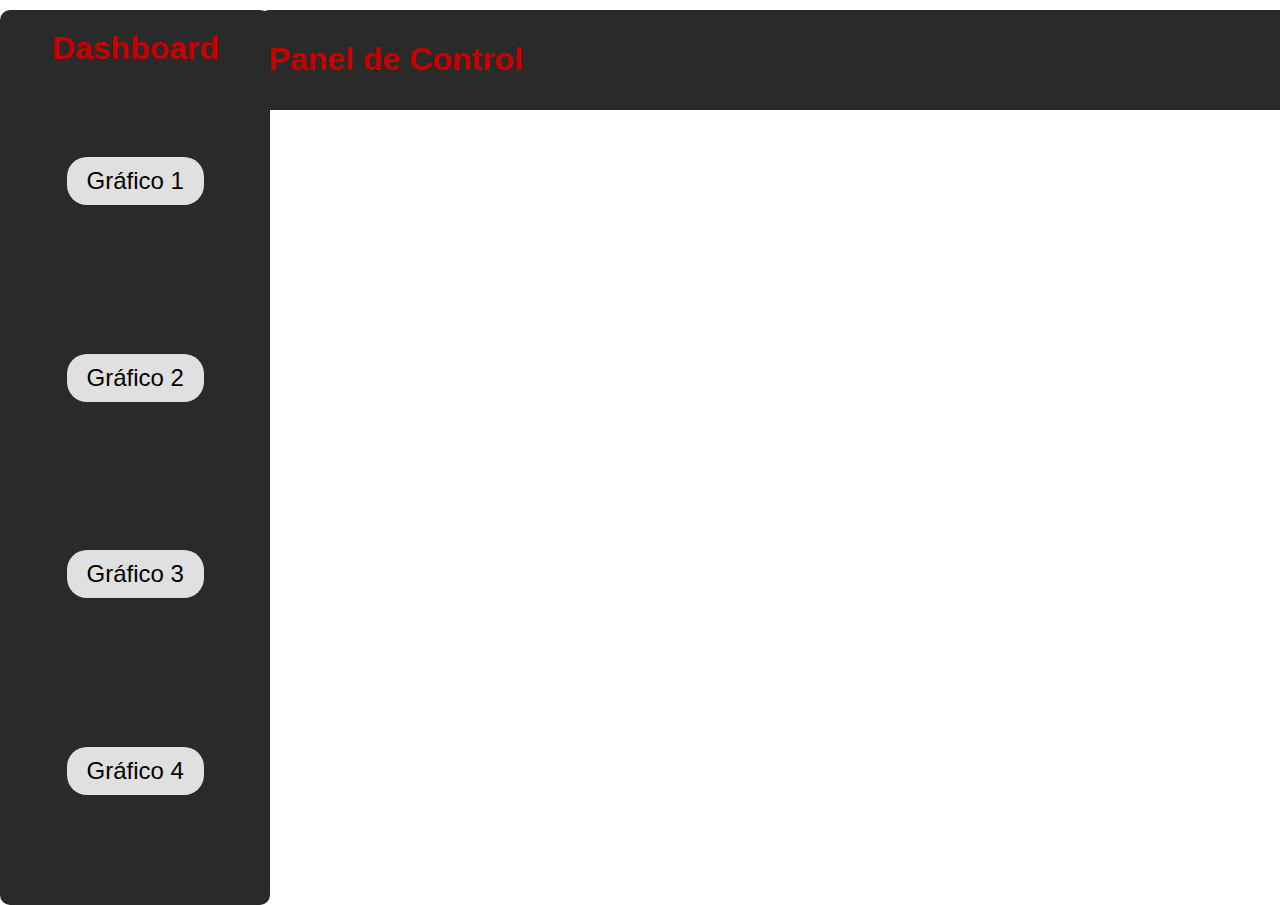
<file: Proyectos_CSS/IgnacioCarrillo_ASIR1/Dashboard/index.html>
<!DOCTYPE html>

<!-- 
Nombre: [Ignacio Carrillo] 
Curso: [ASIR1] 
Fecha: [07/03/2025] 
Ejercicio: [Ejercicio Dashboard] 
-->

<html lang="es">
<head>
    <meta charset="UTF-8">
    <link rel="stylesheet" href="styles.css">
</head>
<body>
    <div class="barra-izq">
        <h1>Dashboard</h1>
        <ul>
            <li><a href="#" data-target="tarjeta1">Gráfico 1</a></li>
            <li><a href="#" data-target="tarjeta2">Gráfico 2</a></li>
            <li><a href="#" data-target="tarjeta3">Gráfico 3</a></li>
            <li><a href="#" data-target="tarjeta4">Gráfico 4</a></li>
        </ul>
    </div>
    <header>
        <h1>Panel de Control</h1>
        <button id="cambiar-brillo">Modo Oscuro</button>
    </header>
    
    <main>
    <div class="tarjetas" id="tarjeta1"><img src="/Proyectos_CSS/IgnacioCarrillo_ASIR1/Dashboard/imagenes/grafica1.png" style="width: 100%; border-radius: 5px;"></div>
    <div class="tarjetas" id="tarjeta2"><img src="/Proyectos_CSS/IgnacioCarrillo_ASIR1/Dashboard/imagenes/grafica2.png" style="width: 100%; border-radius: 5px; margin-top: 15px; "></div>
    <div class="tarjetas" id="tarjeta3"><img src="/Proyectos_CSS/IgnacioCarrillo_ASIR1/Dashboard/imagenes/grafica3.png" style="width: 100%; border-radius: 5px;"></div>
    <div class="tarjetas" id="tarjeta4"><img src="/Proyectos_CSS/IgnacioCarrillo_ASIR1/Dashboard/imagenes/grafica5.png" style="width: 100%; border-radius: 5px; margin-top: 15px;"></div>
    </main>

    <div class="overlay" id="overlay"></div> <!-- esto lo hago para crear un overlay para la animacion de las tarjetas al pulsar el link-->

    <script> 
        const toggleButton = document.getElementById('cambiar-brillo');
        toggleButton.addEventListener('click', () => {
            document.body.classList.toggle('dark-mode');
        });

        const links = document.querySelectorAll('.barra-izq a');

        const overlay = document.getElementById('overlay');
        links.forEach(link => {
            link.addEventListener('click', (event) => {
                event.preventDefault();
                const targetId = link.getAttribute('data-target');
                const targetCard = document.getElementById(targetId);              
                overlay.style.display = 'block'; 
                targetCard.classList.add('expanded'); // esto es para expandir la imagen/grafica
                overlay.addEventListener('click', () => {
                    targetCard.classList.remove('expanded');
                    overlay.style.display = 'none'; // esto para ocultar el overlay
                });
            });
        });
    </script>
    <!-- Este script en javascript nos va a permite el poder cambiar de modo claro a modo oscuro y el tema de la expansion de las imagenes -->
</body>
</html>
</file>
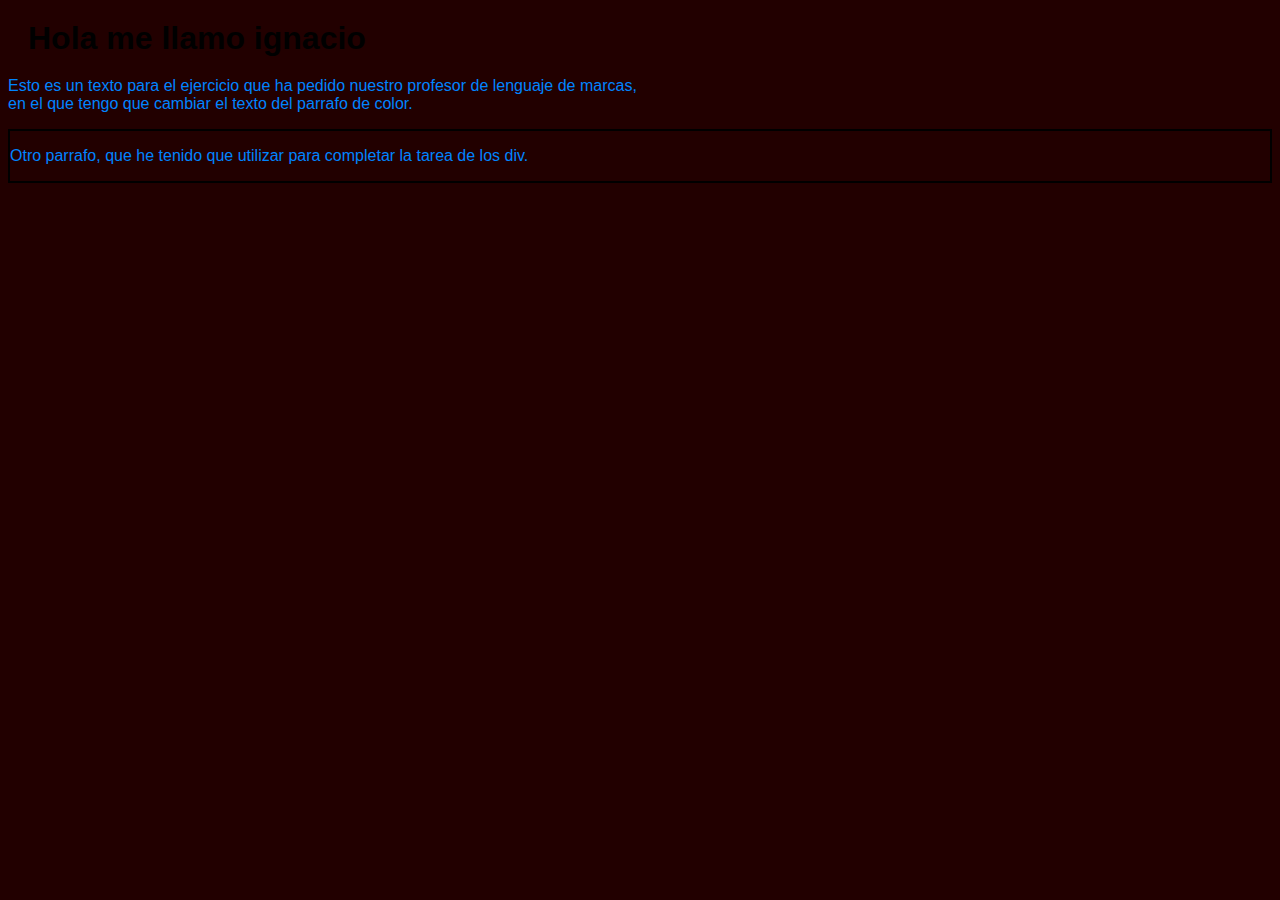
<file: Proyectos_CSS/IgnacioCarrillo_ASIR1/Ejercicio_01/index.html>
<!DOCTYPE html>
<!-- 
Nombre: [Ignacio Carrillo] 
Curso: [ASIR1] 
Fecha: [04/03/2025] 
Ejercicio: [Ejercicio 1] 
-->
<html lang="es">
<head>
    <meta charset="UTF-8">
    <link rel="stylesheet" href=styles.css> <!-- Nos permite usar css externo -->
<body>
    <h1>Hola me llamo ignacio</h1> <!-- Crea un titulo con h1 -->
    <p>Esto es un texto para el ejercicio que ha pedido nuestro profesor de lenguaje de marcas,<br> en el que tengo que cambiar el texto del parrafo de color.</p>
    <div>
        <p>Otro parrafo, que he tenido que utilizar para completar la tarea de los div.</p> <!-- con la etiqueta p creamos un parrafo -->
    </div>
</body>
</file>
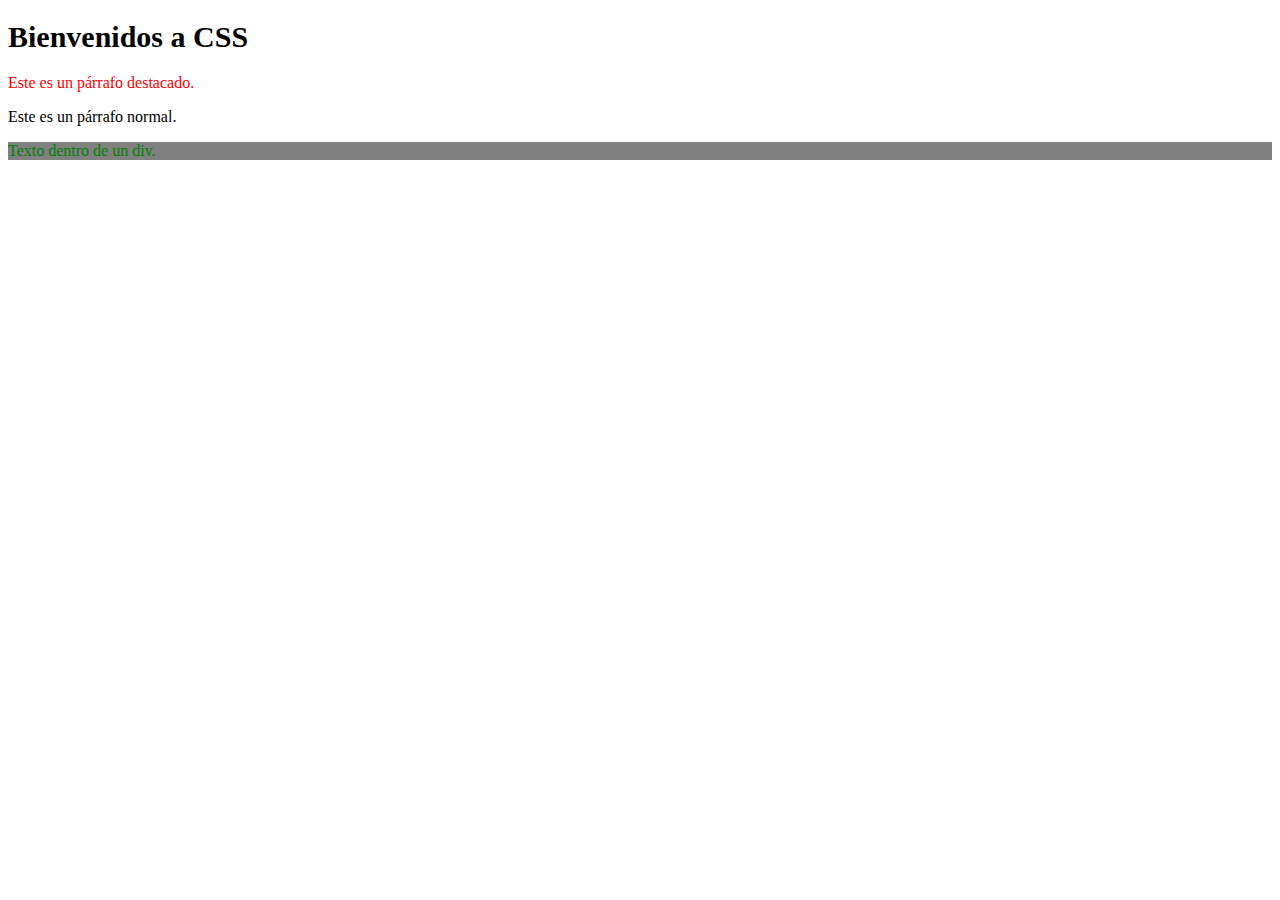
<file: Proyectos_CSS/IgnacioCarrillo_ASIR1/Ejercicio_02/index.html>
<!DOCTYPE html>
<!-- 
Nombre: [Ignacio Carrillo] 
Curso: [ASIR1] 
Fecha: [04/03/2025] 
Ejercicio: [Ejercicio 2] 
-->
<html lang="es">
<head>
    <meta charset="UTF-8">
    <meta name="viewport" content="width=device-width, initial-scale=1.0">
    <title>Ejercicio CSS</title>
    <link rel="stylesheet" href="styles.css"> <!-- Nos permite usar css externo -->
</head>
<body>
    <h1>Bienvenidos a CSS</h1>
    <p class="destacado">Este es un párrafo destacado.</p> <!-- Utilizo class, para luego poderle cambiar el color solo a este parrafo el color -->
    <p>Este es un párrafo normal.</p>
    <div id="caja">
        <p>Texto dentro de un div.</p>
    </div>
</body>
</html>
</file>
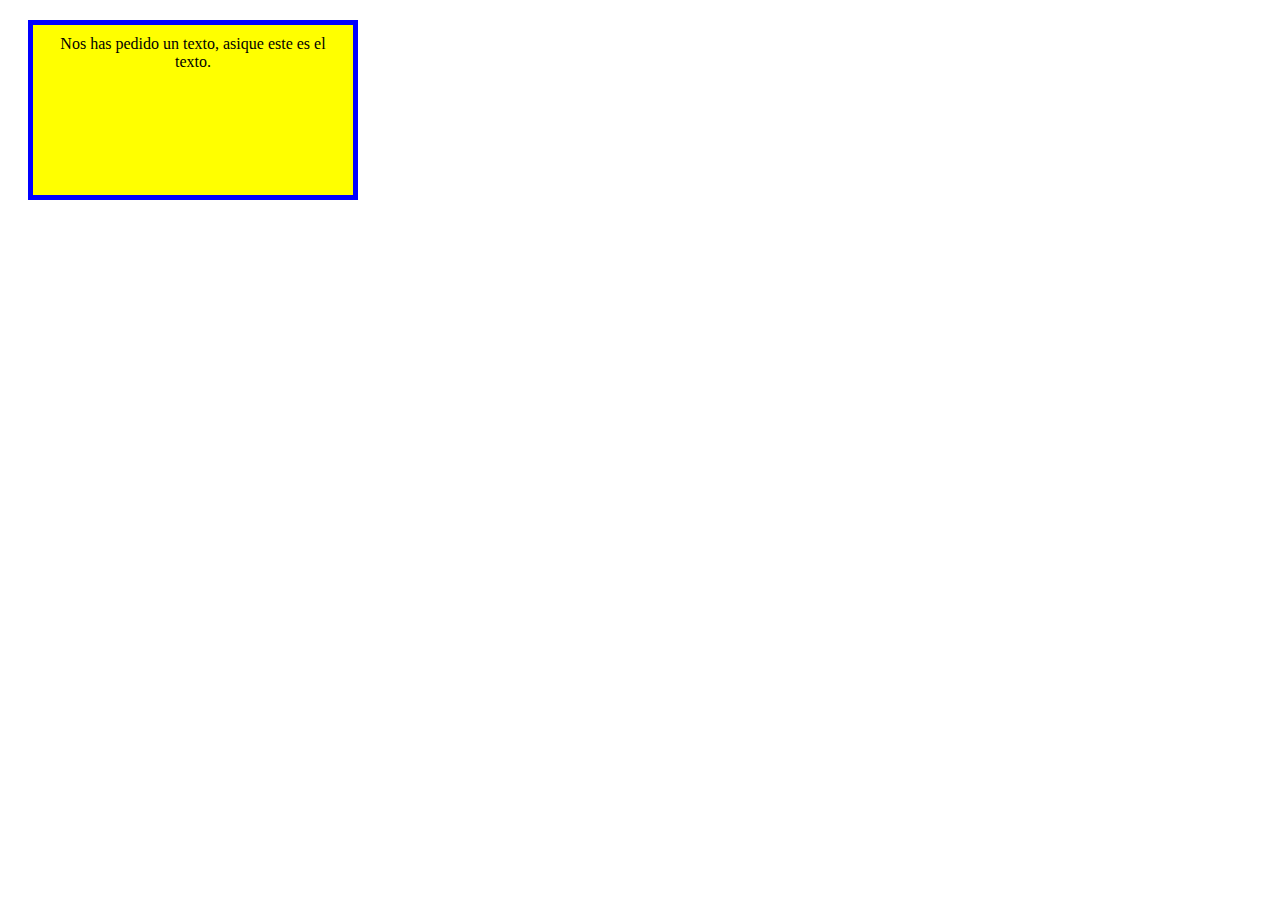
<file: Proyectos_CSS/IgnacioCarrillo_ASIR1/Ejercicio_03/index.html>
<!DOCTYPE html>
<!-- 
Nombre: [Ignacio Carrillo] 
Curso: [ASIR1] 
Fecha: [04/03/2025] 
Ejercicio: [Ejercicio 3] 
-->
<html lang="es">
<head>
    <meta charset="UTF-8">
    <link rel="stylesheet" href="styles.css"> <!-- Nos permite usar css externo -->
</head>
<body>
    <div class="cajaej3">
        Nos has pedido un texto, asique este es el texto.
    </div>
</body>
</html>
</file>
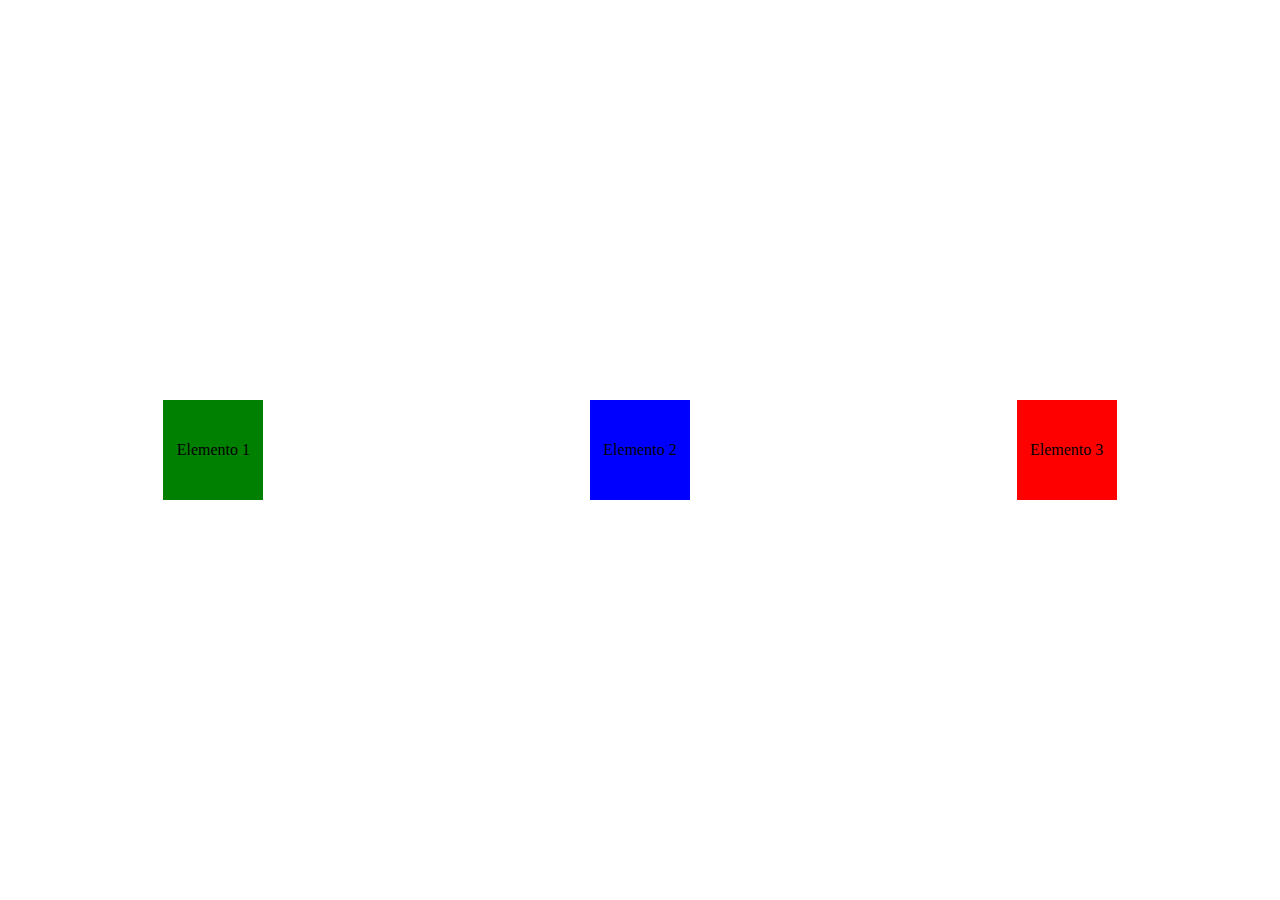
<file: Proyectos_CSS/IgnacioCarrillo_ASIR1/Ejercicio_04/index.html>
<!DOCTYPE html>
<!-- 
Nombre: [Ignacio Carrillo] 
Curso: [ASIR1] 
Fecha: [05/03/2025] 
Ejercicio: [Ejercicio 4] 
-->
<html lang="es">
<head>
    <meta charset="UTF-8">
    <link rel="stylesheet" href="styles.css"> <!-- Nos permite usar css externo -->
</head>
<body>
    <div class="contenedor"> <!-- creo un contenedor para meter dentro los elementos que pides en el ejercicio -->
        <div class="objetos" id="elemento1">Elemento 1</div>
        <div class="objetos" id="elemento2">Elemento 2</div>
        <div class="objetos" id="elemento3">Elemento 3</div>
    </div>
</body>
</html>
</file>
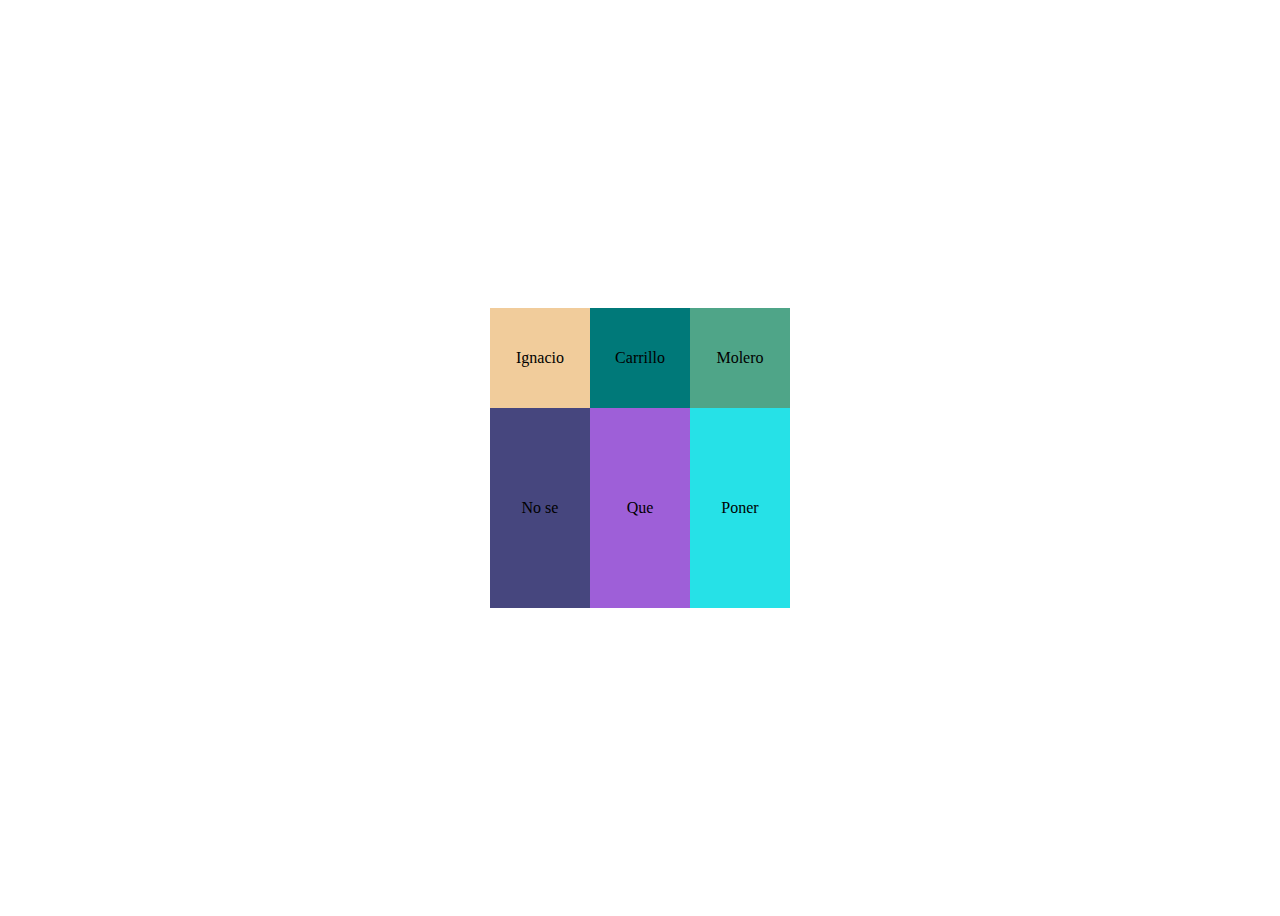
<file: Proyectos_CSS/IgnacioCarrillo_ASIR1/Ejercicio_05/index.html>
<!DOCTYPE html>

<!-- 
Nombre: [Ignacio Carrillo] 
Curso: [ASIR1] 
Fecha: [05/03/2025] 
Ejercicio: [Ejercicio 5] 
-->

<html lang="es">
<head>
    <meta charset="UTF-8">
    <link rel="stylesheet" href="styles.css"> <!-- Nos permite usar css externo -->
</head>
<body>
    <div class="contenedor"> <!-- creo un contenedor para crear la cuadricula que indicas en el ejercicio -->
        <div class="objetos" id="elemento1">Ignacio</div>
        <div class="objetos" id="elemento2">Carrillo</div>
        <div class="objetos" id="elemento3">Molero</div>
        <div class="objetos" id="elemento4">No se</div>
        <div class="objetos" id="elemento5">Que</div>
        <div class="objetos" id="elemento6">Poner</div>
    </div>
</body>
</file>
<file: Proyectos_CSS/IgnacioCarrillo_ASIR1/Dashboard/styles.css>
/*
Nombre: [Ignacio Carrillo] 
Curso: [ASIR1] 
Fecha: [07/03/2025] 
Ejercicio: [Ejercicio Dashboard] 
*/

html, body{
    height: 100%;
    margin: 0;
    font-family:'Trebuchet MS', 'Lucida Sans Unicode', 'Lucida Grande', 'Lucida Sans', Arial, sans-serif;
}
body {
    display: flex;
    flex-direction: row;
}
.barra-izq{
    width: 18%;
    background-color: rgb(43, 42, 42);
    padding: 20px;
    height: 95vh;
    margin-top: 10px;
    display: flex;
    flex-direction: column;
    justify-content: space-between;
    border-radius: 10px;
}
.barra-izq h1 {
    font-size: 2em;
    margin: 0;
    text-align: center;
    color: rgb(197, 0, 0);
}
.barra-izq ul {
    flex-grow: 1;
    list-style-type: none;
    padding: 0;
    display: flex;
    flex-direction: column;
    justify-content: space-around;
}
.barra-izq li {
    font-size: 1.5em;
    text-align: center;
}
.barra-izq a {
    text-decoration: none;
    background-color: #e0e0e0;
    border-radius: 20px; /* para redondear el borde */
    padding: 10px 20px;
    display: inline-block;
    color: black;
}
.barra-izq a:hover {
    background-color: #030303;
    color: red;
}

header {
    width: 1500px;
    display: flex;
    justify-content: space-between;
    align-items: center;
    background-color: rgb(43, 42, 42);
    color: rgb(197, 0, 0);
    border-radius: 10px;
    padding: 10px;
    position: fixed; /* fija el header arriba */
    top: 10px; /* esto es la distancia que hay de arriba de la pagina hasta el header */
    left: 20.2%; /* la distancia que hay del elemento a la izquierda */
    z-index: 1000;
}

main { /* todo esto de debajo es para la disposicion de las tarjetas en columnas, su ancho, su margen, etc... */
    display: grid;
    grid-template-columns: repeat(2, 1fr);
    grid-template-rows: repeat(2, 1fr);
    gap: 10px;
    padding: 20px;
    width: 70%;
    margin-top: 120px;
    position: relative;
}

@keyframes slideIn { /* la animacion esta la copie y pegue de una practica que hize el año pasado en programacion, porque no me acordaba muy bien como era :) */
    0% {
        transform: translateX(-100%);
        opacity: 0;
    }
    100% {
        transform: translateX(0);
        opacity: 1;
    }
}

.tarjetas{
    border-radius: 5px;
    padding: 10px;
    background-color: #000000;
    animation: slideIn 2s ease forwards; /* esto es para la animacion de deslizarse por la pantalla */
    opacity: 0; /* para que comienze invisible */
}
.tarjetas.show {
    opacity: 1; /* para que este visible */
}
.tarjetas:hover{
    background-color: rgb(41, 41, 41);
}
.tarjetas.expanded {
    position: fixed;
    top: 30%;
    left: 30%;
    transform: translate(-50%, -50%);
    z-index: 1001; /* esto es para que este por encima del overlay */
    width: 80%;
    max-width: 800px;
    height: auto;
}
.overlay {
    position: fixed;
    top: 0;
    left: 0;
    width: 100%;
    height: 100%;
    background-color: rgba(0, 0, 0, 0.7); /* esto es para difuminar cuando clicas en el link por detras */
    display: none;
    z-index: 1000;
}

#cambiar-brillo {
    background-color: #e0e0e0;
    color: black;
    border-radius: 12px;
    padding: 10px 20px;
    border: none;
    font-family:'Trebuchet MS', 'Lucida Sans Unicode', 'Lucida Grande', 'Lucida Sans', Arial, sans-serif;
}
#cambiar-brillo:hover {
    background-color: #000000;
    color: rgb(197, 0, 0);
}

body.dark-mode{ /* con esto a cada elemento le cambio el color para el modo oscuro */
    background-color: #181717;
    color: white;}
body.dark-mode .barra-izq {
    background-color: #000000;
}
body.dark-mode header {
    background-color: #000000;
}
body.dark-mode .tarjetas {
    background-color: #000000;
}

@media (max-width: 600px) {  /* esto es para el responsive, si es de 600pixeles o menos pues se adapte */
    .tarjetas {
        grid-template-columns: 1fr;
    }
}
</file>
<file: Proyectos_CSS/IgnacioCarrillo_ASIR1/Ejercicio_02/styles.css>
/*
Nombre: [Ignacio Carrillo] 
Curso: [ASIR1] 
Fecha: [04/03/2025] 
Ejercicio: [Ejercicio 2] 
*/

/* En este ejercicio vamos a practicar los selectores en CSS*/

.destacado{ color: red;
} /* le cambia el color al parrafo a rojo */
#caja p{ color: green;
} /* al parrafo que esta dentro de "caja" le cambia el color a verde */
h1{ font-size: 30px ;
} /* pone el h1 con un tamaño de 30px */
div p{ background-color: gray;
} /* A el parrafo de dentro del div, le añade un color de fondo gris. */


/* 
Fecha: 04/03/2025
Cambio: Se agregaron todas las indicaciones del ejercicio 2 en cuanto al CSS
*/

/* 
Fecha: 05/03/2025
Cambio: Explicación al principio de que es lo que vamos a hacer en este ejercicio.
*/
</file>
<file: Proyectos_CSS/IgnacioCarrillo_ASIR1/Ejercicio_03/styles.css>
/*
Nombre: [Ignacio Carrillo] 
Curso: [ASIR1] 
Fecha: [04/03/2025] 
Ejercicio: [Ejercicio 3] 
*/

/* En este ejercicio vamos a practicar modelo de Caja*/

.cajaej3{ width: 300px;
    height: 150px;
    background-color: yellow;
    border: 5px solid blue;
    padding: 10px;
    margin: 20px;
    text-align: center;
} /* el width  es para el ancho, el height para el alto, el background-color es para el color de fondo, el borde lo ponemos con un ancho de 5px */
/* padding, es lo que va a ocupar, un margen de 20px y vamos a alinear el texto al centro de la caja */

/* 
Fecha: 04/03/2025
Cambio: Se agregaron todas las indicaciones del ejercicio 1 en cuanto al CSS
*/
/* 
Fecha: 05/03/2025
Cambio: He puesto todo mas legible en vez de en una sola linea
*/

/* 
Fecha: 05/03/2025
Cambio: Explicación al principio de que es lo que vamos a hacer en este ejercicio.
*/
</file>
<file: Proyectos_CSS/IgnacioCarrillo_ASIR1/Ejercicio_04/styles.css>
/*
Nombre: [Ignacio Carrillo] 
Curso: [ASIR1] 
Fecha: [05/03/2025] 
Ejercicio: [Ejercicio 4] 
*/

body {
    display: flex;
    justify-content: center;
    align-items: center;
    height: 100vh;
    margin: 0;}
/* justify content lo centra, height vh hace que ocupe toda la altura de la ventana que este abierta. */

.contenedor {
    display: flex; /* activa el flexbox*/
    justify-content: space-around;
    width: 100%; /* el contenedor ocupara todo el ancho */
}
.objetos{ width: 100px;
    height: 100px;
    display: flex;
    justify-content: center;
    align-items: center;}
/* width el ancho, height el alto, activa el flexbox, centra todo, y pone en el centro todos los items.*/

#elemento1{ background-color: green;} /* pone fondo a cada elemento */
#elemento2{ background-color: blue;}
#elemento3{ background-color: red;}

/* 
Fecha: 05/03/2025
Cambio: Se agregaron todas las indicaciones del ejercicio 1 en cuanto al CSS
*/
/* 
Fecha: 05/03/2025
Cambio: He puesto todo mas legible en vez de en una sola linea
*/
</file>
<file: Proyectos_CSS/IgnacioCarrillo_ASIR1/Ejercicio_05/styles.css>
/*
Nombre: [Ignacio Carrillo] 
Curso: [ASIR1] 
Fecha: [05/03/2025] 
Ejercicio: [Ejercicio 5] 
*/

/* En este ejercicio vamos a practicar Grid Layout*/


body{ display: flex;
    justify-content: center;
    align-items: center;
    height: 100vh;}
.contenedor { display: grid; /* activa el grid*/
    grid-template-columns: 100px 100px 100px; /* lo que hace es crear 3 columnas del 100px cada una*/
    grid-template-rows: 100px 200px; /* con esto le digo la altura, de cada fila*/
    border: 5px;
}
.objetos{
    display: flex;
    justify-content: center; /* para centrar todo */
    align-items: center; /* para centrar todo */
}
#elemento1{
    background-color: rgb(241, 204, 155);} /* cambiar el color de fondo */
#elemento2{
    background-color: rgb(0, 121, 121);}
#elemento3{
    background-color: rgb(79, 165, 136);}
#elemento4{
    background-color: rgb(70, 70, 126);}
#elemento5{
    background-color: rgb(158, 95, 216);}
#elemento6{
    background-color: rgb(38, 225, 231);}

/* 
Fecha: 05/03/2025
Cambio: Explicación al principio de que es lo que vamos a hacer en este ejercicio.
*/
</file>
